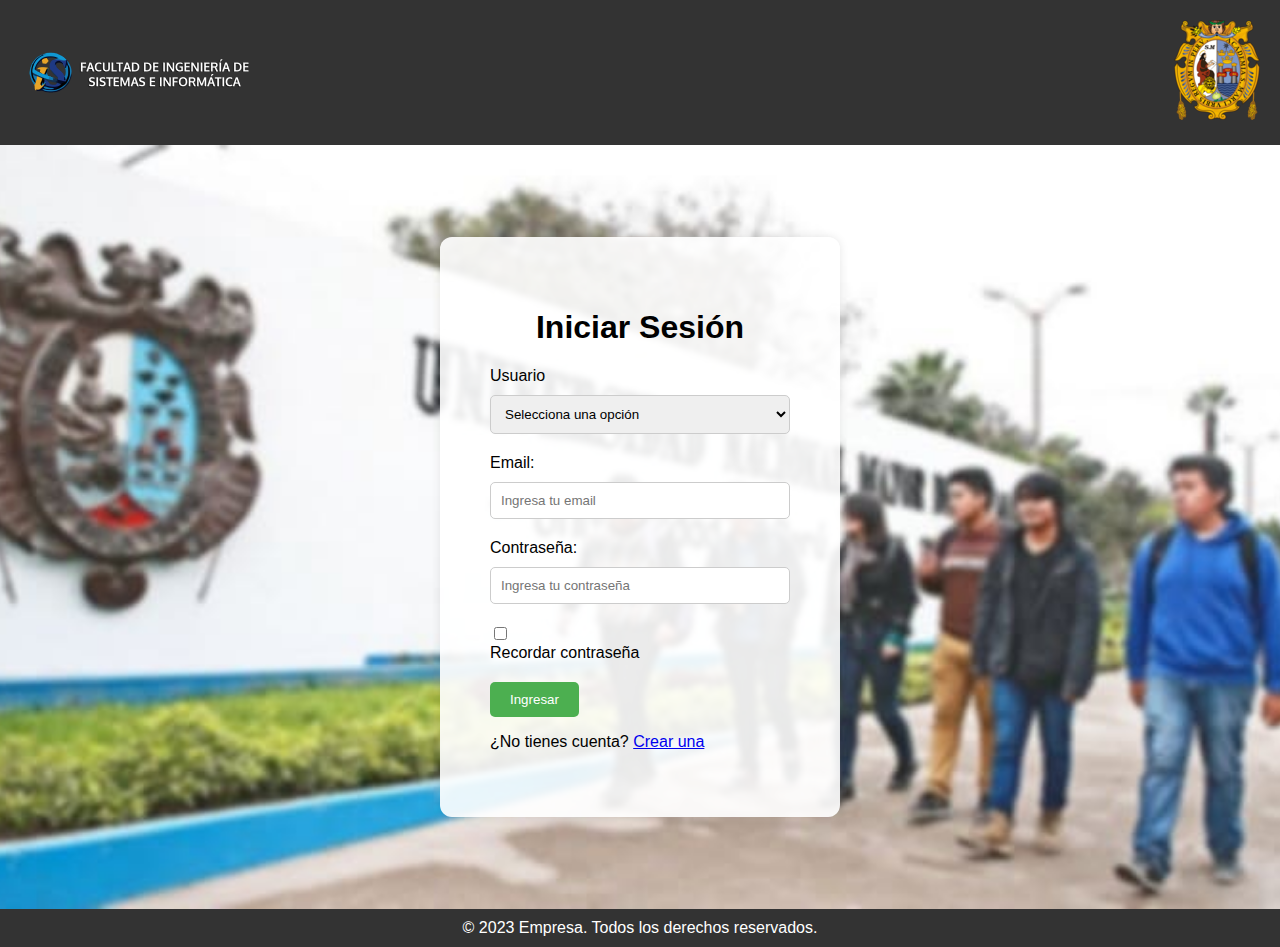
<file: index.html>
<!DOCTYPE html>
<html lang="es">
<head>
    <meta charset="UTF-8">
    <meta name="viewport" content="width=device-width, initial-scale=1.0">
    <title>Iniciar Sesión</title>
    <link rel="stylesheet" href="./css/login.css">
</head>
<body>
    <header>
        <div class="logo">
            <img src="./img/logo-fisi.png" alt="Logo de FISI" class="logo-FISI-IZQ">
        </div>
        <div class="logo">
            <img src="./img/logo-unmsm.png" alt="Logo de UNMSM" class="logo-UNMSM-DER">
        </div>
    </header>

    <main>
        <div class="background">
            <div class="container">
                <div class="form-container">
                    <h1>Iniciar Sesión</h1>
                    <form action="#" method="post">
                        <div class="form-group">
                            <label for="opciones">Usuario</label>
                            <select id="opciones" required>
                                <option value=""> Selecciona una opción </option>
                                <option value="opcion1">Estudiante</option>
                                <option value="opcion2">Docente</option>
                                <option value="opcion3">Administrador</option>
                            </select>
                        </div>
                        <div class="form-group">
                            <label for="email">Email:</label>
                            <input type="email" id="email" name="email" placeholder="Ingresa tu email" required>
                        </div>
                        <div class="form-group">
                            <label for="password">Contraseña:</label>
                            <input type="password" id="password" name="password" placeholder="Ingresa tu contraseña" required>
                        </div>
                        <div class="checkbox-group">
                            <input type="checkbox" id="remember" name="remember">
                            <label for="remember">Recordar contraseña</label>
                        </div>
                        <button type="submit">Ingresar</button>
                    </form>
                    <p>¿No tienes cuenta? <a href="#">Crear una</a></p>
                </div>
            </div>
        </div>

        
    </main>
    <footer>
        <p>&copy; 2023 Empresa. Todos los derechos reservados.</p>
    </footer>
    <script src="./js/login.js"></script>
</body>
</html>
</file>
<file: css/login.css>
* {
    box-sizing: border-box; /* Asegura que el padding y el border se incluyan en el tamaño total de los elementos */
}

html, body {
    height: 100%; /* Asegura que el html y el body ocupen toda la altura de la ventana */
    margin: 0; /* Elimina el margen por defecto */
}

h1{
    text-align: center;
}

body {
    font-family: sans-serif;
    display: flex;
    flex-direction: column; /* Asegura que los elementos se apilen verticalmente */
    min-height: 100vh; /* Permite que el body ocupe toda la altura de la ventana */
}

header {
    background-color: #333; /* Color de fondo del header */
    color: white;
    padding: 20px;
    text-align: center; /* Centra el texto en el encabezado */
    position: sticky; /* Mantiene el header en la parte superior */
    top: 0; /* Asegura que el header esté en la parte superior */
    width: 100%; /* Asegura que el header ocupe todo el ancho */
}

.background {
    background-image: url('../img/pregrado.jpg'); /* Cambia esto a la ruta de tu imagen */
    background-size: cover; /* Cubre todo el contenedor */
    background-position: center; /* Centra la imagen */
    background-repeat: no-repeat; /* Evita que la imagen se repita */
    height: calc(96vh - 100px); /* Ajusta la altura a la altura total menos la altura del header y footer */
    display: flex; /* Permite centrar el contenido interno */
    justify-content: center; /* Centra el contenido horizontalmente */
    align-items: center; /* Centra el contenido verticalmente */
}

.container {
    background-color: rgba(255, 255, 255, 0.9); /* Fondo blanco con opacidad para ver la imagen de fondo */
    padding: 30px;
    border-radius: 12px;
    box-shadow: 0 0 10px rgba(0, 0, 0, 0.1);
    width: 400px; /* Ancho del formulario */
    margin: 0; /* Elimina el margen */
}

.form-container {
    max-width: 100%; /* Asegura que el contenedor del formulario ocupe todo el ancho */
    margin: 0; /* Elimina el margen */
    padding: 20px; /* Espacio interno del formulario */
}

.form-group {
    margin-bottom: 20px;
}

label {
    display: block;
    margin-bottom: 10px;
}

input[type="email"], input[type="password"], select {
    width: 100%;
    padding: 10px;
    border: 1px solid #ccc;
    border-radius: 5px;
}

button[type="submit"] {
    background-color: #4CAF50;
    color: #fff;
    padding: 10px 20px;
    border: none;
    border-radius: 5px;
    cursor: pointer;
}

button[type="submit"]:hover {
    background-color: #3e8e41;
}

.checkbox-group {
    margin-bottom: 20px;
}

.checkbox-group input[type="checkbox"] {
    margin-right: 10px;
}

footer {
    background-color: #333; /* Color de fondo del footer */
    color: white;
    padding: 10px;
    text-align: center; /* Centra el texto en el footer */
    margin-top: auto; /* Empuja el footer hacia abajo */
}

footer p {
    margin: 0;
}

.logo-FISI-IZQ {
    float: left; /* Flota la imagen a la izquierda */
    max-width: 50%; /* Limita el ancho de la imagen */
    height: auto; /* Mantiene la proporción de la imagen */
}

.logo-UNMSM-DER {
    float: right; /* Flota la imagen a la derecha */
    max-width: 50%; /* Limita el ancho de la imagen */
    height: auto; /* Mantiene la proporción de la imagen */
}
</file>
